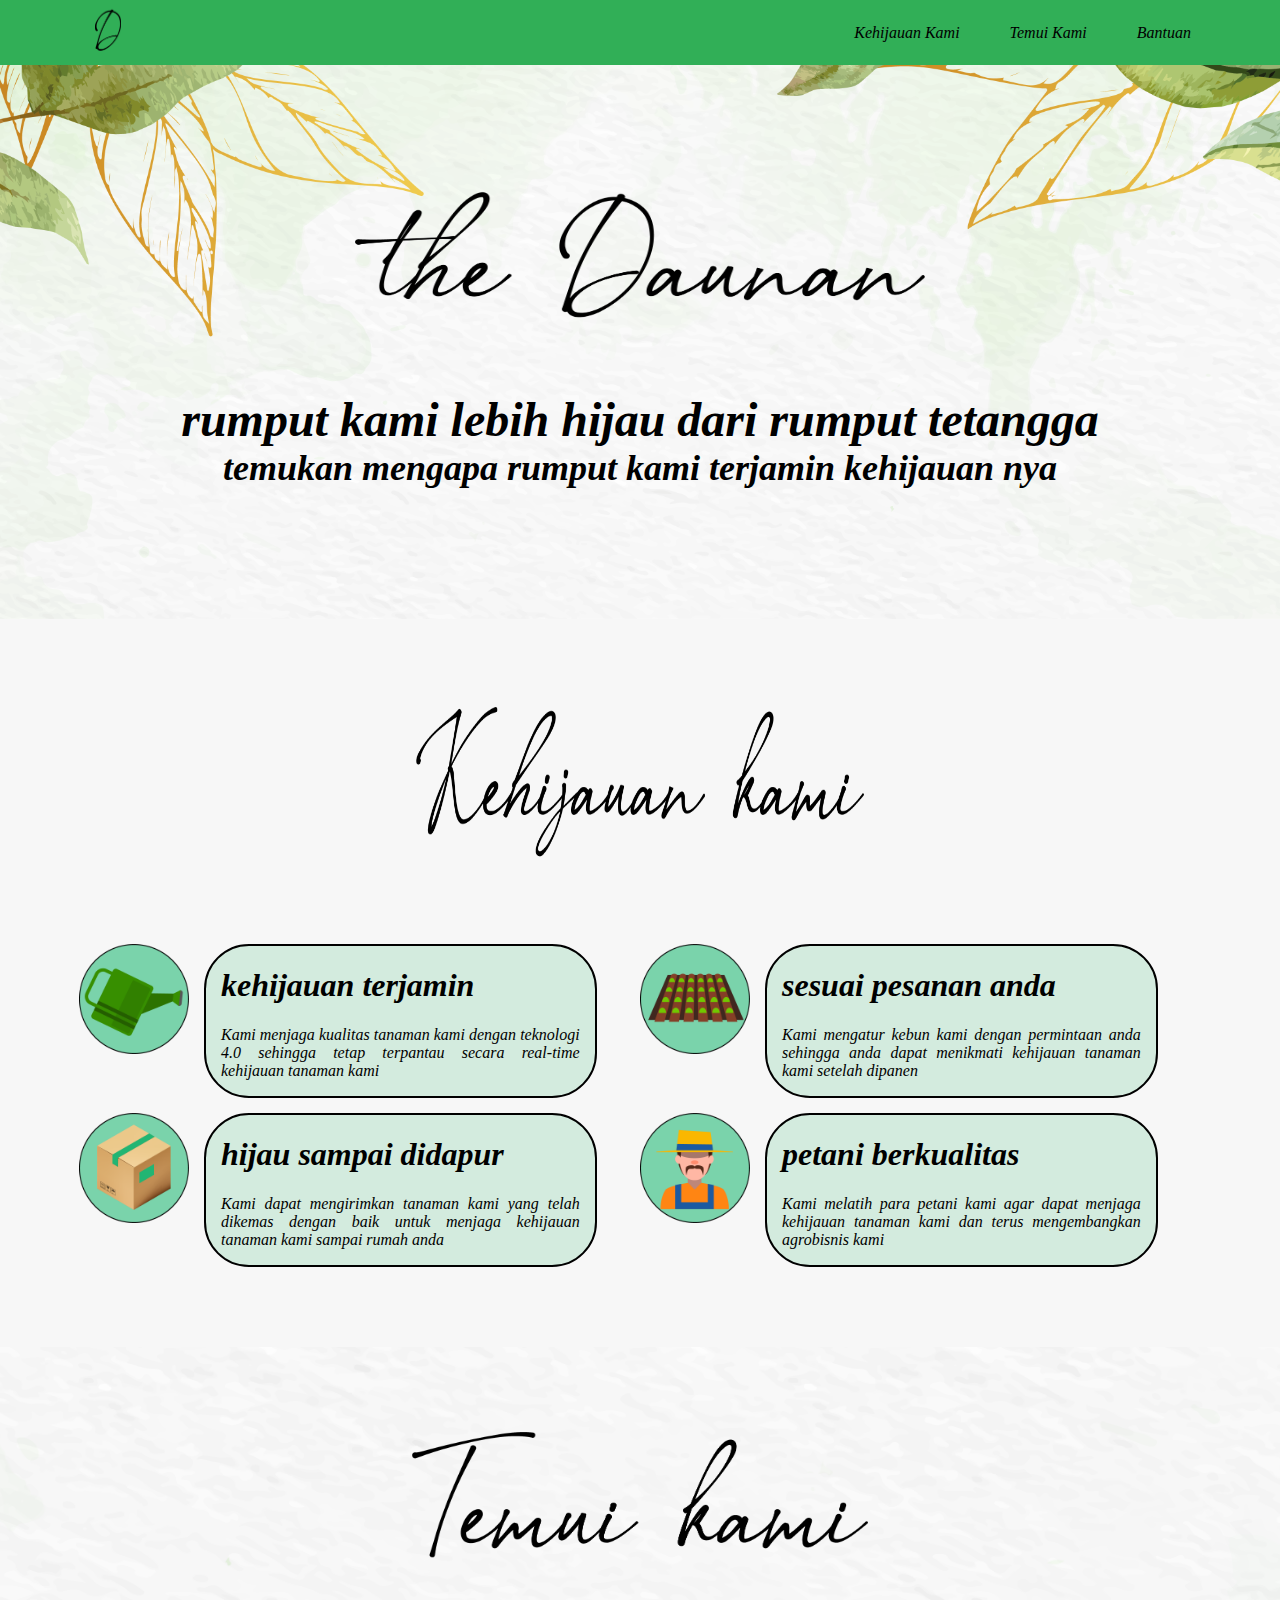
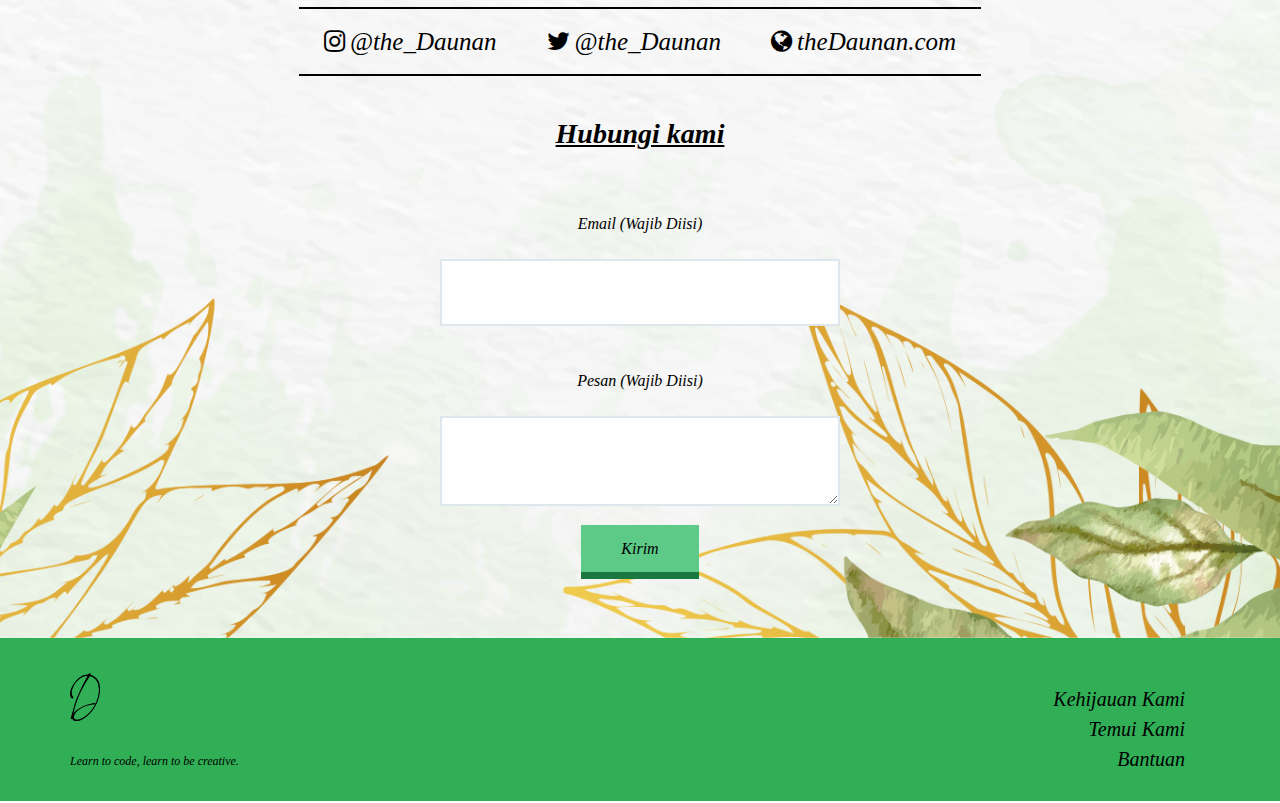
<file: index.html>
<!DOCTYPE html>
<html>
  <head>
    <meta charset="utf-8">
    <meta name="viewport" content="width=device-width, initial-scale=1.0">

    <title>the Daunan</title>
    <link rel="icon" href="D logo.png" type="image/gif" sizes="25x25">
    <link rel="stylesheet" href="style-revisi.css">
    <link rel="stylesheet" href="responsive-revisi.css">
    <link rel="stylesheet" href="https://cdnjs.cloudflare.com/ajax/libs/font-awesome/4.7.0/css/font-awesome.min.css">
  </head>
  <body>
    <header>
      <div class="container">
        <div class="header-left">
          <img class="logo" src="D logo.png">
        </div>
        <!-- Tambahkan ikon menu disini -->
        <span class="fa fa-bars menu-icon"></span>
        <div class="header-right">
          <a href="#">Kehijauan Kami</a>
          <a href="#">Temui Kami</a>
          <a href="#">Bantuan</a>
        </div>
      </div>
    </header>
     <div class="top-wrapper">
      <div class="container">
        <img src="the daunan logo.png">
        <h1>rumput kami lebih hijau dari rumput tetangga</h1>
        <h2>temukan mengapa rumput kami terjamin kehijauan nya</h2>
      </div>
    </div>
    <div class="lesson-wrapper">
      <div class="container">
        <div class="heading">
          <img src="kehijauan kami.png">
        </div>
        <div class="lessons">
          <div class="lesson">
            <div class="lesson-icon">
              <img src="ceret logo.png">
            </div>
            <div class="text-contents">
              <h1>kehijauan terjamin</h1>
              <p>Kami menjaga kualitas tanaman kami dengan teknologi 4.0 sehingga tetap terpantau secara real-time kehijauan tanaman kami</p> 
            </div> 
          </div>
          <div class="lesson">
            <div class="lesson-icon">
              <img src="sawah logo.png">
            </div>
            <div class="text-contents">
              <h1>sesuai pesanan anda</h1>
              <p>Kami mengatur kebun kami dengan permintaan anda sehingga anda dapat menikmati kehijauan tanaman kami setelah dipanen</p>
            </div>
          </div>
          <div class="lesson">
            <div class="lesson-icon">
              <img src="dus logo.png">
            </div>
            <div class="text-contents">
              <h1>hijau sampai didapur</h1>
              <p>Kami dapat mengirimkan tanaman kami yang telah dikemas dengan baik untuk menjaga kehijauan tanaman kami sampai rumah anda</p>
            </div>
          </div>
          <div class="lesson">
            <div class="lesson-icon">
              <img src="petani logo.png">
            </div>
            <div class="text-contents">
              <h1>petani berkualitas</h1>
              <p>Kami melatih para petani kami agar dapat menjaga kehijauan tanaman kami dan terus mengembangkan agrobisnis kami</p>
            </div>
          </div>
          <div class="clear"></div>
        </div>
      </div>
    </div>
    <div class="message-wrapper">
      <div class="container">
        <div class="heading">
          <img src="temui kami.png">
        </div>
        <div class="social-media">
          <a href="#"><span class="fa fa-instagram"></span>@the_Daunan</a>
          <a href="#"><span class="fa fa-twitter"></span>@the_Daunan</a>
          <a href="#"><span class="fa fa-globe"></span>theDaunan.com</a>
        </div>
        <div class="contact-form">
          <h3 class="section-title">Hubungi kami</h3>
          <p>Email (Wajib Diisi)</p>
          <!-- Tambahkan tag <input> -->
          <input/>
          
          <p>Pesan (Wajib Diisi)</p>
          <!-- Tambahkan tag <textarea> --> 
          <textarea></textarea>
          
          <!-- <p>*Bidang Wajib Diisi</p> -->
          <!-- Tambahkan tag <input> -->
          <!-- <input type="submit" class="contact-submit" value="Kirim" required/> -->
          <br>
          <span class="btn message">Kirim</span>
        </div>
      </div>
    </div>
    <footer>
      <div class="container">
        <img src="D logo.png">
        
        <div class="footer-right">
          <ul>
            <li><a href="#">Kehijauan Kami</a></li> 
            <li><a href="#">Temui Kami</a> </li>
            <li><a href="#">Bantuan</a></li>
          </ul>
        </div>
        <p>Learn to code, learn to be creative.</p>
      </div>
    </footer>
  </body>
</html>
</file>
<file: style-revisi.css>
* {
  box-sizing: border-box;
}

body {
  margin: 0;
  font-family: "Calibri";
  font-style: italic;
}

a {
  text-decoration: none;
}

.clear {
  clear: left;
}

.container {
  max-width: 1170px;
  width: 100%;
  padding: 0 15px;
  margin: 0 auto;
}

header {
  height: 65px;
  width: 100%;
  background-color: rgba(49, 175, 87, 1);
  position :fixed;
  top: 0;
  z-index: 10;
}

.logo {
  height: 70px;
  padding: 5px 25px;
}

.header-left {
  float: left;
}

.header-right {
  float: right;
  margin-right: -25px;
}

.header-right a {
  line-height: 65px;
  padding: 0 25px;
  color: black;
  display: block;
  float: left;
  transition: all 0.5s;
}

.header-right a:hover {
  background-color: rgba(255, 255, 255, 0.3);
}

/* Tambahkan CSS untuk menu-icon */
.menu-icon {
  color: rgba(49, 175, 87, 1);
  float: right;
  font-size: 25px;
  padding: 21px 0;
  /* Gantikan property display ke none */
  display: none;
}

.top-wrapper {
  padding: 180px 0 100px 0;
  background-image: url('bg1 logo.png');
  background-size: cover;
  background-position: bottom;
  text-align: center;
}

.top-wrapper img{
  width: 50%;
  height: 180px;
  margin-left: auto;
  margin-right: auto;
  padding-top: 0;
  margin-top: 0;
  margin-bottom: 0;
  display: block;
}

.top-wrapper h1 {
  font-size: 48px;
  margin-bottom: 0;
}

.top-wrapper h2{
  font-size: 36px;
  margin-top: 0;
}

.lesson-wrapper {
  padding-bottom: 80px;
  padding-left: 5%;
  padding-right: 5%;
  background-color: #f7f7f7;
  text-align: center;
}

.heading {
  padding-top: 80px;
  padding-bottom: 50px;
  color: #5f5d60;
}

.heading img {
  width:40%;
  height: 180px;
  margin-left: auto;
  margin-right: auto;
  padding-bottom: 0;
  padding-top: 0;
  margin-top: 0;
  display: block;
}

.lesson {
  float: left;
  width: 50%;
}

.lesson-icon {
  float: left;
}

.lesson-icon img{
  height: 110px;
  margin-top: 15px;

}

.text-contents {

  width: 70%;
  display: inline-block;
  margin-top: 15px;
  margin-left: 15px;
  color: black;
  float: left;
  border: 2px solid black;
  padding: 0 15px 0 15px;
  border-radius: 45px;
  text-align: justify;
  background-color: #d3ebde;
}

.text-content h1{
  font-size: 40px;
  padding-top: 5px;
}

.text-content p{
  font-size: 20px;
}

.message-wrapper {
  background-image: url('bg2 logo.png');
  background-size: cover;
  background-position: bottom;
  padding-bottom: 80px;
  text-align: center;
}

.social-media{
  display: inline-block;
  margin-top: 0;
}

.social-media a{
  font-size: 25px;
  line-height: 65px;
  padding: 0 25px;
  color: black;
  float: left;
  transition: all 0.5s;
  margin-top: -50px;
  border-top: 2px solid black;
  border-bottom: 2px solid black;
}

.fa {
  padding-right: 5px;
}

/*CONTACT FORM*/
.contact-form {
  padding-top: 10px;
}

.section-title {
  text-decoration: underline; 
  font-size: 28px;
  padding-bottom: 15px;
  margin-bottom: 50px;
}

/* Tambahkan CSS untuk tags <input> dan <textarea> */
input, textarea{
  width:400px;
  margin-top:10px;
  margin-bottom:30px;
  padding:20px;
  font-size:20px;
  border:2px solid #dee7ec;
}

.message {
  padding: 15px 40px;
  background-color: #5dca88;
  cursor: pointer;
  box-shadow: 0 7px #1a7940;
}

.message:active {
  position: relative;
  top: 7px;
  box-shadow: none;
}

/* Tambahkan CSS untuk contact-submit */
.contact-submit{
  background-color:#9bdeac;
  color:black;
}

footer img {
  height: 70px;
}

footer p {
  color: black;
  font-size: 12px;
}

footer {
  background-color: rgba(49, 175, 87, 1);
  padding-top: 30px;
  padding-bottom: 20px;
}

.footer-right a:hover {
    color:white;
}
.footer-right {
    padding: 0 25px;
    float:right;
    
}
.footer-right li {
    transition: all 0.5s;
    line-height: 30px;
    text-align: right;
    display:block;
    font-size: 20px;
    text-decoration: none;
}
.footer-right a {
    color: black;
   
}
</file>
<file: responsive-revisi.css>
/* Untuk Tablet */
@media all and (max-width: 1000px) {
  .lesson {
    width: 50%;
    margin-bottom: 50px;
  }

  .heading img {
  width:50%;
  height: 150px;
  margin-left: auto;
  margin-right: auto;
  padding-bottom: 0;
  padding-top: 0;
  margin-top: 0;
  display: block;
}

  .lesson-icon img{
    height: 95px;
    padding-top: 15px;
    margin: auto;
    display: block;

  }

  .text-contents{
    width: 60%;
    /*height: 350px;*/
  }
  
  .top-wrapper h1 {
    font-size: 32px;
  }

  .social-media a{
    text-align: center;
    display: block;
    width: 50%;
    margin: auto;
    padding: 15px;
    font-size: 20px;
    border: none;
  }
  
}

/* Untuk Smartphone */
@media all and (max-width: 670px) {
  .lesson {
    width: 100%;
  }

  .heading img {
  width:50%;
  height: 80px;
  margin-left: auto;
  margin-right: auto;
  padding-bottom: 0;
  padding-top: 0;
  margin-top: 0;
  display: block;
}

  .lesson-icon img{
    height: 85px;
    padding-top: 5px;
    margin: auto;
    display: block;
  }

  .text-contents{
    width: 60%;
    padding-bottom: auto;
  }
  
  footer {
    text-align: center;
  }
  
  .btn {
    width: 100%;
  }
  
  .facebook {
    margin-bottom: 10px;
  }
  
  .top-wrapper {
    text-align: left;
  }
  
  /* Tambahkan CSS untuk header-right */
  .header-right{
    display:none;
  }
  
  /* Tambahkan CSS untuk menu-icon */
  .menu-icon{
    display:block;
  }
  
  .top-wrapper h1 {
    font-size: 24px;
    line-height: 36px;
  }
  
  .top-wrapper p {
    font-size: 14px;
    line-height: 20px;
  }

  .social-media a{
    text-align: center;
    display: block;
    margin-left: 25%;
    padding: 15px;
    border: none;
  }
}
</file>
